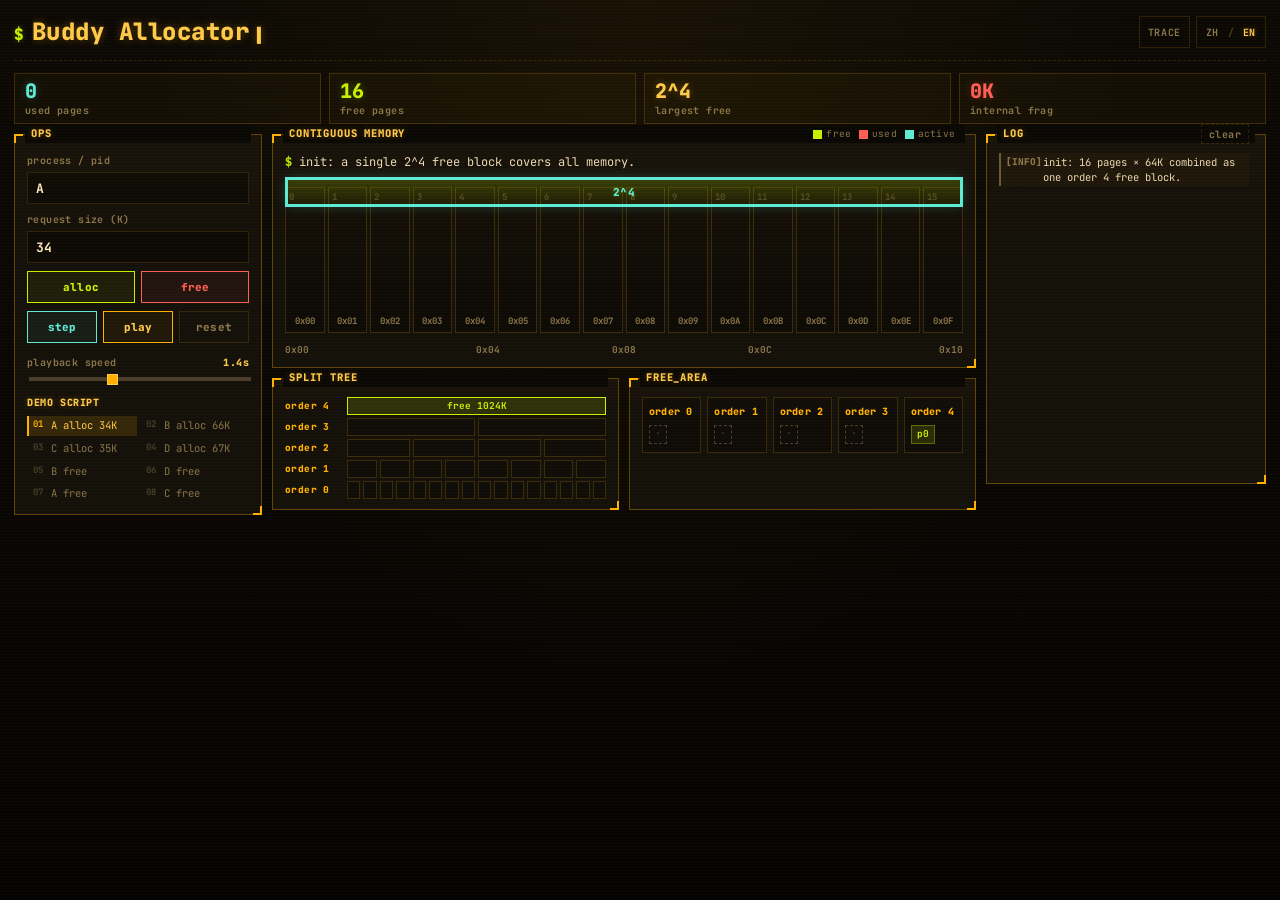
<file: index.html>
<!doctype html>
<html lang="zh-CN" data-lang="zh">
  <head>
    <meta charset="utf-8">
    <meta name="viewport" content="width=device-width, initial-scale=1">
    <title data-i18n="title">Buddy Allocator</title>
    <link rel="preconnect" href="https://fonts.googleapis.com">
    <link rel="preconnect" href="https://fonts.gstatic.com" crossorigin>
    <link href="https://fonts.googleapis.com/css2?family=JetBrains+Mono:wght@400;500;700;800&display=swap" rel="stylesheet">
    <link rel="stylesheet" href="styles.css">
  </head>
  <body>
    <div class="crt-overlay" aria-hidden="true"></div>

    <main class="shell">
      <header class="topbar">
        <div class="topbar-title">
          <span class="topbar-prompt">$</span>
          <h1 data-i18n="heroTitle">Buddy 内存分配器</h1>
          <span class="cursor blink" aria-hidden="true">▌</span>
        </div>
        <div class="topbar-tools">
          <button class="explainer-toggle" id="explainToggle" type="button">
            <span data-i18n="btnExplain">解说</span>
          </button>
          <button class="lang-toggle" id="langToggle" type="button" aria-label="language">
            <span class="lang-opt zh">ZH</span>
            <span class="lang-sep">/</span>
            <span class="lang-opt en">EN</span>
          </button>
        </div>
      </header>

      <section class="stats" aria-label="stats">
        <div class="stat" data-tone="cyan">
          <span id="usedPages" class="stat-num">0</span>
          <small data-i18n="statUsedPages">已分配页</small>
        </div>
        <div class="stat" data-tone="lime">
          <span id="freePages" class="stat-num">16</span>
          <small data-i18n="statFreePages">空闲页</small>
        </div>
        <div class="stat" data-tone="amber">
          <span id="largestBlock" class="stat-num">2^4</span>
          <small data-i18n="statLargest">最大空闲块</small>
        </div>
        <div class="stat" data-tone="coral">
          <span id="wasteK" class="stat-num">0K</span>
          <small data-i18n="statWaste">内部碎片</small>
        </div>
      </section>

      <div id="notice" class="notice" role="status" aria-live="polite" hidden></div>

      <section class="workspace">
        <!-- ops -->
        <aside class="panel ctrl" aria-label="ops">
          <div class="panel-head">
            <h2 data-i18n="panelOps">操作</h2>
          </div>

          <div class="control-grid">
            <label>
              <span data-i18n="labelPid">进程</span>
              <input id="processId" maxlength="1" value="A" autocomplete="off">
            </label>
            <label>
              <span data-i18n="labelSize">申请大小 (K)</span>
              <input id="requestSize" type="number" min="1" max="1024" step="1" value="34">
            </label>
          </div>

          <div class="button-row">
            <button id="allocateBtn" type="button" data-tone="lime">
              <span data-i18n="btnAlloc">申请</span>
            </button>
            <button id="freeBtn" type="button" data-tone="coral">
              <span data-i18n="btnFree">释放</span>
            </button>
          </div>
          <div class="button-row triple">
            <button id="stepBtn" type="button" data-tone="cyan">
              <span data-i18n="btnStep">下一步</span>
            </button>
            <button id="playBtn" type="button" data-tone="amber">
              <span id="playLabel" data-i18n="btnPlay">自动播放</span>
            </button>
            <button id="resetBtn" type="button" data-tone="ghost">
              <span data-i18n="btnReset">重置</span>
            </button>
          </div>

          <label class="speed-control">
            <span class="speed-row">
              <span data-i18n="labelSpeed">演示速度</span>
              <span id="speedLabel">1.4s</span>
            </span>
            <input id="speedRange" type="range" min="700" max="2600" step="100" value="1400">
          </label>

          <div class="script">
            <h3 data-i18n="labelScript">示例流程</h3>
            <ol id="scriptList"></ol>
          </div>
        </aside>

        <!-- main: memory + (tree|free_area) -->
        <section class="main-stage">
          <section class="panel board" aria-label="memory">
            <div class="panel-head">
              <h2 data-i18n="panelMem">连续内存布局</h2>
              <span class="legend">
                <span class="lg"><i class="lg-free"></i><span data-i18n="legendFree">空闲</span></span>
                <span class="lg"><i class="lg-used"></i><span data-i18n="legendUsed">已分配</span></span>
                <span class="lg"><i class="lg-active"></i><span data-i18n="legendActive">变化中</span></span>
              </span>
            </div>
            <p id="message" class="board-msg" data-i18n="initMsg">初始状态：一个 2^4 空闲块覆盖全部内存。</p>
            <div id="memory" class="memory" aria-label="memory pages"></div>
            <div class="addr-scale" aria-hidden="true">
              <span>0x00</span><span>0x04</span><span>0x08</span><span>0x0C</span><span>0x10</span>
            </div>
          </section>

          <div class="lower-grid">
            <section class="panel tree-panel" aria-label="tree">
              <div class="panel-head">
                <h2 data-i18n="panelTree">分裂树</h2>
              </div>
              <div id="tree" class="tree"></div>
            </section>

            <section class="panel areas" aria-label="free area">
              <div class="panel-head">
                <h2 data-i18n="panelArea">FREE_AREA</h2>
              </div>
              <div id="freeAreas" class="area-list"></div>
            </section>
          </div>
        </section>

        <!-- side: log -->
        <aside class="side-column">
          <section class="panel log-panel" aria-label="log">
            <div class="panel-head">
              <h2 data-i18n="panelLog">操作记录</h2>
              <button id="clearLogBtn" type="button" class="ghost-btn">
                <span data-i18n="btnClear">清空</span>
              </button>
            </div>
            <div id="log" class="log"></div>
          </section>
        </aside>
      </section>

      <!-- trace explainer (collapsible, hidden by default) -->
      <section class="panel explainer" id="explainerPanel" aria-label="trace" hidden>
        <div class="panel-head">
          <h2 data-i18n="panelExplain">当前步骤解说</h2>
        </div>
        <div class="explain-grid">
          <article class="trace-cell" data-tone="cyan">
            <small data-i18n="explainNow">// 正在发生</small>
            <h3 id="explainTitle" data-i18n="initExplainTitle">初始化</h3>
            <p id="explainBody" data-i18n="initExplainBody">全部内存先作为一个 order 4 空闲块进入 free_area[4]。</p>
          </article>
          <article class="trace-cell" data-tone="amber">
            <small data-i18n="explainFormula">// 关键公式</small>
            <code id="formula">block_pages = 2^order</code>
          </article>
          <article class="trace-cell" data-tone="lime">
            <small data-i18n="explainNext">// 下一步</small>
            <p id="nextAction" data-i18n="initNext">点击"下一步"或"自动播放"开始演示。</p>
          </article>
        </div>
      </section>
    </main>

    <script src="app.js"></script>
  </body>
</html>
</file>
<file: styles.css>
/* ════════════════════════════════════════════════════════════════════
   BUDDY ALLOCATOR :: amber CRT theme (compact)
   typography  : JetBrains Mono only — CJK falls back via system fonts
   palette     : warm-dark + phosphor amber + lime/coral/cyan accents
═══════════════════════════════════════════════════════════════════ */

:root {
  color-scheme: dark;

  --bg:          #0a0805;
  --bg-warm:     #120c05;
  --panel:       #14100a;
  --panel-tint:  rgba(255, 176, 0, 0.020);
  --panel-edge:  rgba(255, 176, 0, 0.32);
  --panel-edge-soft: rgba(255, 176, 0, 0.14);
  --rule:        rgba(255, 176, 0, 0.18);

  --ink:         #ffe9c1;
  --paper:       #fff5dc;
  --muted:       #8a7549;
  --muted-2:     #6a5a3a;
  --dim:         #4a3e29;

  --amber:       #ffb000;
  --amber-bright:#ffc94a;
  --amber-soft:  rgba(255, 176, 0, 0.14);
  --amber-glow:  rgba(255, 176, 0, 0.32);

  --lime:        #c5f100;
  --lime-soft:   rgba(197, 241, 0, 0.14);
  --lime-glow:   rgba(197, 241, 0, 0.28);

  --coral:       #ff5e52;
  --coral-soft:  rgba(255, 94, 82, 0.14);
  --coral-glow:  rgba(255, 94, 82, 0.28);

  --cyan:        #5eead4;
  --cyan-soft:   rgba(94, 234, 212, 0.14);
  --cyan-glow:   rgba(94, 234, 212, 0.28);

  --crit:        #ff2966;
  --crit-soft:   rgba(255, 41, 102, 0.14);

  --mono: "JetBrains Mono", ui-monospace, "SFMono-Regular", "Cascadia Mono",
          "PingFang SC", "Microsoft YaHei", "Noto Sans CJK SC", monospace;

  --ease-snap: cubic-bezier(0.2, 0.8, 0.2, 1);
}

* { box-sizing: border-box; }
html, body { margin: 0; padding: 0; }

body {
  min-height: 100vh;
  color: var(--ink);
  font-family: var(--mono);
  font-size: 13px;
  line-height: 1.5;
  background:
    radial-gradient(ellipse at 50% 0%, rgba(255, 176, 0, 0.05), transparent 55%),
    linear-gradient(180deg, #0c0905 0%, #060402 100%);
  background-attachment: fixed;
  overflow-x: hidden;
}

.crt-overlay {
  position: fixed;
  inset: 0;
  pointer-events: none;
  z-index: 100;
  background: repeating-linear-gradient(
    180deg,
    rgba(255, 220, 140, 0.018) 0px,
    rgba(255, 220, 140, 0.018) 1px,
    transparent 1px,
    transparent 3px
  );
}

.shell {
  width: min(1480px, calc(100vw - 28px));
  margin: 0 auto;
  padding: 14px 0 18px;
  position: relative;
  z-index: 1;
}

button, input { font: inherit; color: inherit; }
h1, h2, h3, h4, p, ol, ul { margin: 0; padding: 0; }
ol, ul { list-style: none; }

[hidden] { display: none !important; }

/* ════════════ topbar ════════════ */
.topbar {
  display: flex;
  align-items: center;
  justify-content: space-between;
  gap: 12px;
  margin-bottom: 12px;
  padding-bottom: 10px;
  border-bottom: 1px dashed var(--panel-edge-soft);
}
.topbar-title {
  display: flex;
  align-items: baseline;
  gap: 8px;
  min-width: 0;
}
.topbar-prompt {
  color: var(--lime);
  font-family: var(--mono);
  font-size: 16px;
  font-weight: 800;
  text-shadow: 0 0 6px var(--lime-glow);
}
.topbar h1 {
  color: var(--amber-bright);
  font-family: var(--mono);
  font-size: clamp(18px, 2.2vw, 24px);
  font-weight: 800;
  letter-spacing: 0.02em;
  text-shadow: 0 0 8px var(--amber-glow);
  white-space: nowrap;
  overflow: hidden;
  text-overflow: ellipsis;
}
.cursor.blink {
  display: inline-block;
  color: var(--amber-bright);
  font-weight: 800;
  animation: blink 1s steps(2, jump-none) infinite;
  text-shadow: 0 0 8px var(--amber-glow);
}

.topbar-tools {
  display: inline-flex;
  align-items: center;
  gap: 6px;
}

.explainer-toggle,
.lang-toggle {
  border: 1px solid var(--panel-edge-soft);
  background: transparent;
  padding: 3px 8px;
  font-family: var(--mono);
  font-size: 10px;
  font-weight: 700;
  color: var(--muted);
  cursor: pointer;
  letter-spacing: 0.06em;
  text-transform: uppercase;
  transition: border-color 140ms, color 140ms, background 140ms;
}
.explainer-toggle:hover,
.lang-toggle:hover {
  border-color: var(--amber);
  color: var(--amber-bright);
  background: var(--amber-soft);
}
.explainer-toggle.active {
  border-color: var(--amber);
  color: var(--amber-bright);
  background: var(--amber-soft);
}
.lang-toggle .lang-opt { padding: 0 1px; transition: color 140ms; }
.lang-toggle .lang-sep { color: var(--dim); margin: 0 1px; }
[data-lang="zh"] .lang-toggle .lang-opt.zh,
[data-lang="en"] .lang-toggle .lang-opt.en {
  color: var(--amber-bright);
  text-shadow: 0 0 6px var(--amber-glow);
}

/* ════════════ stats row ════════════ */
.stats {
  display: grid;
  grid-template-columns: repeat(4, minmax(0, 1fr));
  gap: 8px;
  margin-bottom: 10px;
}
.stat {
  position: relative;
  padding: 6px 10px 5px;
  background: rgba(255, 176, 0, 0.03);
  border: 1px solid var(--rule);
  display: flex;
  flex-direction: column;
  gap: 1px;
}
.stat-num {
  display: block;
  font-family: var(--mono);
  font-size: 20px;
  font-weight: 800;
  line-height: 1.1;
  letter-spacing: 0.01em;
  color: var(--amber-bright);
  text-shadow: 0 0 8px var(--amber-glow);
}
.stat[data-tone="lime"] .stat-num { color: var(--lime); text-shadow: 0 0 8px var(--lime-glow); }
.stat[data-tone="coral"] .stat-num { color: var(--coral); text-shadow: 0 0 8px var(--coral-glow); }
.stat[data-tone="cyan"] .stat-num { color: var(--cyan); text-shadow: 0 0 8px var(--cyan-glow); }
.stat small {
  display: block;
  color: var(--muted);
  font-family: var(--mono);
  font-size: 10px;
  font-weight: 700;
  letter-spacing: 0.04em;
}

/* ════════════ notice ════════════ */
.notice {
  margin-bottom: 10px;
  padding: 6px 12px;
  background: var(--amber-soft);
  border: 1px solid var(--amber);
  border-left-width: 3px;
  color: var(--amber-bright);
  font-family: var(--mono);
  font-size: 12px;
  font-weight: 700;
  text-shadow: 0 0 6px var(--amber-glow);
  animation: noticeFade 2.6s ease-out forwards;
}
.notice::before {
  content: "! ";
  color: var(--amber);
  font-weight: 800;
}

/* ════════════ panel ════════════ */
.panel {
  position: relative;
  padding: 18px 12px 10px;
  background: var(--panel);
  background-image: linear-gradient(180deg, var(--panel-tint), transparent 30%);
  border: 1px solid var(--panel-edge);
  animation: panelIn 0.35s var(--ease-snap) backwards;
}
.panel::before,
.panel::after {
  content: "";
  position: absolute;
  width: 7px;
  height: 7px;
  pointer-events: none;
}
.panel::before {
  top: -1px;
  left: -1px;
  border-top: 2px solid var(--amber);
  border-left: 2px solid var(--amber);
}
.panel::after {
  bottom: -1px;
  right: -1px;
  border-bottom: 2px solid var(--amber);
  border-right: 2px solid var(--amber);
}

.panel-head {
  position: absolute;
  top: -1px;
  left: 10px;
  right: 10px;
  height: 18px;
  display: flex;
  align-items: center;
  justify-content: space-between;
  gap: 12px;
  padding: 0 6px;
  background: var(--bg);
  z-index: 2;
  transform: translateY(-50%);
}
.panel-head h2 {
  color: var(--amber-bright);
  font-family: var(--mono);
  font-size: 10.5px;
  font-weight: 800;
  letter-spacing: 0.08em;
  text-transform: uppercase;
  text-shadow: 0 0 6px var(--amber-glow);
  white-space: nowrap;
}

/* ════════════ workspace ════════════ */
.workspace {
  display: grid;
  grid-template-columns: 248px minmax(0, 1fr) 280px;
  gap: 10px;
  align-items: start;
}
.main-stage,
.side-column {
  display: grid;
  gap: 10px;
  min-width: 0;
}

/* ════════════ controls ════════════ */
.control-grid {
  display: grid;
  gap: 8px;
}
label {
  display: grid;
  gap: 4px;
  color: var(--muted);
  font-family: var(--mono);
  font-size: 10px;
  font-weight: 700;
  letter-spacing: 0.04em;
}
input {
  height: 32px;
  padding: 0 8px;
  border: 1px solid var(--panel-edge-soft);
  background: rgba(0, 0, 0, 0.36);
  color: var(--ink);
  outline: none;
  font-family: var(--mono);
  font-size: 13px;
  font-weight: 700;
}
input:focus {
  border-color: var(--amber);
  box-shadow: inset 0 0 0 1px var(--amber-soft);
}

.button-row {
  display: grid;
  grid-template-columns: 1fr 1fr;
  gap: 6px;
  margin-top: 8px;
}
.button-row.triple { grid-template-columns: 1fr 1fr 1fr; }

button {
  min-height: 32px;
  padding: 0 6px;
  border: 1px solid var(--amber);
  background: rgba(255, 176, 0, 0.05);
  color: var(--amber-bright);
  font-family: var(--mono);
  font-size: 11px;
  font-weight: 800;
  letter-spacing: 0.02em;
  cursor: pointer;
  transition: background 120ms, transform 80ms, box-shadow 120ms;
}
button:hover {
  background: rgba(255, 176, 0, 0.13);
  box-shadow: inset 0 0 0 1px var(--amber);
}
button:active { transform: translateY(1px); }
button:disabled {
  border-color: var(--dim);
  background: rgba(255, 255, 255, 0.02);
  color: var(--muted-2);
  cursor: not-allowed;
  box-shadow: none;
}

button[data-tone="lime"] {
  border-color: var(--lime);
  color: var(--lime);
  background: rgba(197, 241, 0, 0.06);
}
button[data-tone="lime"]:hover { background: rgba(197, 241, 0, 0.13); box-shadow: inset 0 0 0 1px var(--lime); }
button[data-tone="coral"] {
  border-color: var(--coral);
  color: var(--coral);
  background: rgba(255, 94, 82, 0.06);
}
button[data-tone="coral"]:hover { background: rgba(255, 94, 82, 0.13); box-shadow: inset 0 0 0 1px var(--coral); }
button[data-tone="cyan"] {
  border-color: var(--cyan);
  color: var(--cyan);
  background: rgba(94, 234, 212, 0.06);
}
button[data-tone="cyan"]:hover { background: rgba(94, 234, 212, 0.13); box-shadow: inset 0 0 0 1px var(--cyan); }
button[data-tone="ghost"] {
  border-color: var(--panel-edge-soft);
  color: var(--muted);
  background: transparent;
}
button[data-tone="ghost"]:hover { color: var(--ink); border-color: var(--ink); background: rgba(255, 255, 255, 0.03); box-shadow: none; }

.ghost-btn {
  min-height: 20px;
  padding: 0 7px;
  border: 1px dashed var(--panel-edge-soft);
  background: transparent;
  color: var(--muted);
  font-size: 10px;
  font-weight: 700;
  letter-spacing: 0.04em;
}
.ghost-btn:hover {
  background: rgba(255, 176, 0, 0.06);
  border-color: var(--amber);
  border-style: solid;
  color: var(--amber-bright);
  box-shadow: none;
}

.speed-control {
  display: grid;
  gap: 5px;
  margin-top: 12px;
}
.speed-row {
  display: flex;
  justify-content: space-between;
  align-items: baseline;
  font-size: 10px;
  letter-spacing: 0.04em;
}
.speed-row span:last-child {
  color: var(--amber-bright);
  font-family: var(--mono);
  font-weight: 800;
}
.speed-control input[type="range"] {
  -webkit-appearance: none;
  appearance: none;
  width: 100%;
  height: 4px;
  background: var(--dim);
  border: none;
  padding: 0;
  cursor: pointer;
}
.speed-control input[type="range"]::-webkit-slider-thumb {
  -webkit-appearance: none;
  appearance: none;
  width: 11px;
  height: 11px;
  background: var(--amber);
  border: 1px solid var(--amber-bright);
  cursor: pointer;
  border-radius: 0;
}
.speed-control input[type="range"]::-moz-range-thumb {
  width: 11px;
  height: 11px;
  background: var(--amber);
  border: 1px solid var(--amber-bright);
  cursor: pointer;
  border-radius: 0;
}

/* script — 2 column compact list */
.script { margin-top: 12px; }
.script h3 {
  color: var(--amber-bright);
  font-family: var(--mono);
  font-size: 10px;
  font-weight: 800;
  letter-spacing: 0.06em;
  text-transform: uppercase;
  margin-bottom: 6px;
  text-shadow: 0 0 6px var(--amber-glow);
}
.script ol {
  display: grid;
  grid-template-columns: 1fr 1fr;
  gap: 3px;
  font-family: var(--mono);
  font-size: 10.5px;
  color: var(--muted);
  counter-reset: script;
}
.script li {
  counter-increment: script;
  padding: 2px 4px 2px 22px;
  position: relative;
  border-left: 2px solid transparent;
  white-space: nowrap;
  overflow: hidden;
  text-overflow: ellipsis;
}
.script li::before {
  content: counter(script, decimal-leading-zero);
  position: absolute;
  left: 4px;
  top: 2px;
  color: var(--dim);
  font-size: 9px;
  font-weight: 700;
}
.script li.active {
  color: var(--amber-bright);
  background: var(--amber-soft);
  border-left-color: var(--amber);
}
.script li.active::before { color: var(--amber); }
.script li.done {
  color: var(--lime);
  opacity: 0.85;
}
.script li.done::before { color: var(--lime); }
.script li.done::after { content: " ✓"; color: var(--lime); font-size: 9px; }

/* ════════════ board ════════════ */
.board { padding-bottom: 10px; }
.board-msg {
  margin: 0 0 8px;
  color: var(--ink);
  font-family: var(--mono);
  font-size: 12px;
  line-height: 1.5;
  opacity: 0.92;
}
.board-msg::before {
  content: "$ ";
  color: var(--lime);
  font-weight: 800;
}

.legend {
  display: inline-flex;
  align-items: center;
  gap: 8px;
  padding: 0 4px;
}
.lg {
  display: inline-flex;
  align-items: center;
  gap: 4px;
  font-size: 9.5px;
  color: var(--muted);
  font-family: var(--mono);
  letter-spacing: 0.02em;
}
.lg i {
  width: 9px;
  height: 9px;
  display: inline-block;
}
.lg-free { background: var(--lime); }
.lg-used { background: var(--coral); }
.lg-active { background: var(--cyan); }

.memory {
  position: relative;
  display: grid;
  grid-template-columns: repeat(16, minmax(0, 1fr));
  gap: 3px;
  min-height: 158px;
  padding: 8px 0 4px;
}
.page {
  position: relative;
  min-height: 96px;
  border: 1px solid var(--rule);
  background:
    linear-gradient(180deg, rgba(255, 176, 0, 0.03), transparent 70%),
    rgba(0, 0, 0, 0.32);
}
.page::after {
  content: attr(data-hex);
  position: absolute;
  left: 50%;
  bottom: 4px;
  transform: translateX(-50%);
  color: var(--muted);
  font-family: var(--mono);
  font-size: 9px;
  font-weight: 700;
}
.page::before {
  content: attr(data-index);
  position: absolute;
  left: 3px;
  top: 3px;
  color: var(--dim);
  font-family: var(--mono);
  font-size: 9px;
  font-weight: 700;
}

.block {
  position: absolute;
  top: 0;
  height: 26px;
  display: flex;
  align-items: center;
  justify-content: center;
  border: 1px solid transparent;
  font-family: var(--mono);
  font-size: 11px;
  font-weight: 800;
  letter-spacing: 0.04em;
  white-space: nowrap;
  transition: left 280ms var(--ease-snap),
              width 280ms var(--ease-snap),
              top 280ms var(--ease-snap);
}
.block.free {
  border-color: var(--lime);
  color: var(--lime);
  background: linear-gradient(180deg, rgba(197, 241, 0, 0.20), rgba(197, 241, 0, 0.06));
  text-shadow: 0 0 5px var(--lime-glow);
}
.block.used {
  border-color: var(--coral);
  color: var(--coral);
  background: linear-gradient(180deg, rgba(255, 94, 82, 0.22), rgba(255, 94, 82, 0.07));
  text-shadow: 0 0 5px var(--coral-glow);
}
.block.active {
  animation: pulse 900ms ease-in-out 2;
  box-shadow: 0 0 0 2px var(--cyan), 0 0 14px var(--cyan-glow);
  border-color: var(--cyan);
  color: var(--cyan);
}
.block.splitting { animation: split 600ms var(--ease-snap); }
.block.merging { animation: merge 600ms var(--ease-snap); }

.addr-scale {
  display: grid;
  grid-template-columns: repeat(5, 1fr);
  margin-top: 6px;
  color: var(--muted);
  font-family: var(--mono);
  font-size: 9.5px;
  font-weight: 700;
}
.addr-scale span:not(:first-child):not(:last-child) { text-align: center; }
.addr-scale span:last-child { text-align: right; }


/* ════════════ tree + areas (right under memory) ════════════ */
.lower-grid {
  display: grid;
  grid-template-columns: minmax(0, 1fr) minmax(0, 1fr);
  gap: 10px;
}
.tree { display: grid; gap: 3px; }
.tree-row {
  display: grid;
  grid-template-columns: 56px minmax(0, 1fr);
  gap: 6px;
  align-items: center;
}
.tree-label {
  color: var(--amber);
  font-family: var(--mono);
  font-size: 9.5px;
  font-weight: 800;
  letter-spacing: 0.04em;
}
.tree-track {
  display: grid;
  gap: 3px;
}
.tree-node {
  min-height: 18px;
  display: flex;
  align-items: center;
  justify-content: center;
  border: 1px solid var(--rule);
  padding: 0 3px;
  color: var(--muted-2);
  background: rgba(0, 0, 0, 0.22);
  font-family: var(--mono);
  font-size: 9.5px;
  font-weight: 700;
  overflow: hidden;
}
.tree-node.free {
  border-color: var(--lime);
  color: var(--lime);
  background: var(--lime-soft);
}
.tree-node.used {
  border-color: var(--coral);
  color: var(--coral);
  background: var(--coral-soft);
}
.tree-node.split {
  color: var(--amber);
  background: var(--amber-soft);
  border-color: var(--amber);
  border-style: dashed;
}

.area-list {
  display: grid;
  grid-template-columns: repeat(5, minmax(0, 1fr));
  gap: 6px;
}
.area {
  min-height: 56px;
  border: 1px solid var(--rule);
  padding: 6px 6px 4px;
  background: rgba(0, 0, 0, 0.24);
}
.area strong {
  display: block;
  margin-bottom: 4px;
  color: var(--amber);
  font-family: var(--mono);
  font-size: 10px;
  font-weight: 800;
  letter-spacing: 0.02em;
}
.area > span {
  display: inline-block;
  margin: 0 2px 2px 0;
  padding: 1px 5px;
  background: var(--lime-soft);
  color: var(--lime);
  border: 1px solid rgba(197, 241, 0, 0.32);
  font-family: var(--mono);
  font-size: 9.5px;
  font-weight: 700;
}
.area > span.empty {
  background: transparent;
  color: var(--dim);
  border-style: dashed;
  border-color: var(--dim);
}

/* ════════════ allocations ════════════ */
.allocation-list {
  display: grid;
  gap: 5px;
  height: 150px;             /* fixed: panel doesn't reflow as pids come and go */
  overflow-y: auto;
  align-content: start;
  padding-right: 4px;
  scrollbar-width: thin;
  scrollbar-color: var(--coral) transparent;
}
.allocation-list::-webkit-scrollbar { width: 5px; }
.allocation-list::-webkit-scrollbar-thumb { background: var(--coral); }
.allocation-list::-webkit-scrollbar-track { background: rgba(255, 94, 82, 0.06); }
.allocation {
  display: grid;
  grid-template-columns: 26px minmax(0, 1fr);
  gap: 8px;
  align-items: center;
  padding: 6px 8px;
  border: 1px solid var(--rule);
  background: rgba(0, 0, 0, 0.24);
  position: relative;
}
.allocation::before {
  content: "";
  position: absolute;
  left: 0;
  top: 0;
  bottom: 0;
  width: 2px;
  background: var(--coral);
}
.allocation b {
  display: grid;
  place-items: center;
  width: 24px;
  height: 24px;
  border: 1px solid var(--coral);
  background: var(--coral-soft);
  color: var(--coral);
  font-family: var(--mono);
  font-size: 13px;
  font-weight: 800;
  text-shadow: 0 0 4px var(--coral-glow);
}
.allocation p {
  color: var(--ink);
  font-family: var(--mono);
  font-size: 11px;
  font-weight: 700;
}
.allocation small {
  display: block;
  margin-top: 1px;
  color: var(--muted);
  font-family: var(--mono);
  font-size: 10px;
}
.allocation.empty {
  display: block;
  padding: 10px;
  color: var(--muted);
  font-family: var(--mono);
  font-size: 11px;
  line-height: 1.5;
  border-style: dashed;
}
.allocation.empty::before { display: none; }

/* ════════════ log ════════════ */
.log {
  display: grid;
  gap: 2px;
  height: 320px;             /* fills side column now that allocations panel is gone */
  overflow-y: auto;
  align-content: start;
  padding-right: 4px;
  font-family: var(--mono);
  scrollbar-width: thin;
  scrollbar-color: var(--amber) transparent;
}
.log::-webkit-scrollbar { width: 5px; }
.log::-webkit-scrollbar-thumb { background: var(--amber); }
.log::-webkit-scrollbar-track { background: rgba(255, 176, 0, 0.06); }

.entry {
  display: grid;
  grid-template-columns: 32px minmax(0, 1fr);
  gap: 5px;
  padding: 2px 5px;
  font-size: 10.5px;
  line-height: 1.4;
  color: var(--ink);
  border-left: 2px solid var(--amber);
  background: rgba(255, 176, 0, 0.03);
}
.entry .tag {
  color: var(--amber);
  font-weight: 800;
  font-size: 9.5px;
}
.entry .text { color: var(--ink); opacity: 0.92; }
.entry[data-kind="alloc"] { border-color: var(--lime); background: rgba(197, 241, 0, 0.04); }
.entry[data-kind="alloc"] .tag { color: var(--lime); }
.entry[data-kind="free"] { border-color: var(--coral); background: rgba(255, 94, 82, 0.04); }
.entry[data-kind="free"] .tag { color: var(--coral); }
.entry[data-kind="split"] { border-color: var(--amber); }
.entry[data-kind="split"] .tag { color: var(--amber); }
.entry[data-kind="merge"] { border-color: var(--cyan); background: rgba(94, 234, 212, 0.04); }
.entry[data-kind="merge"] .tag { color: var(--cyan); }
.entry[data-kind="info"] { border-color: var(--muted-2); }
.entry[data-kind="info"] .tag { color: var(--muted); }
.entry[data-kind="error"] { border-color: var(--crit); background: var(--crit-soft); }
.entry[data-kind="error"] .tag { color: var(--crit); text-shadow: 0 0 4px rgba(255, 41, 102, 0.3); }

/* ════════════ explainer (collapsible) ════════════ */
.explainer {
  margin-top: 10px;
}
.explain-grid {
  display: grid;
  grid-template-columns: minmax(0, 1.4fr) minmax(180px, 0.85fr) minmax(0, 1fr);
  gap: 8px;
}
.trace-cell {
  position: relative;
  padding: 8px 10px;
  border: 1px solid var(--rule);
  background: rgba(0, 0, 0, 0.28);
}
.trace-cell::before {
  content: "";
  position: absolute;
  left: 0;
  top: 0;
  bottom: 0;
  width: 2px;
  background: var(--amber);
}
.trace-cell[data-tone="cyan"]::before { background: var(--cyan); }
.trace-cell[data-tone="amber"]::before { background: var(--amber); }
.trace-cell[data-tone="lime"]::before { background: var(--lime); }
.trace-cell small {
  display: block;
  margin-bottom: 5px;
  color: var(--muted);
  font-family: var(--mono);
  font-size: 9.5px;
  font-weight: 700;
  letter-spacing: 0.06em;
}
.trace-cell h3 {
  color: var(--amber-bright);
  font-family: var(--mono);
  font-size: 14px;
  font-weight: 800;
  line-height: 1.2;
  text-shadow: 0 0 5px var(--amber-glow);
  margin-bottom: 4px;
}
.trace-cell p {
  color: var(--ink);
  font-family: var(--mono);
  font-size: 11.5px;
  line-height: 1.55;
  opacity: 0.92;
}
code {
  display: block;
  color: var(--amber-bright);
  font-family: var(--mono);
  font-size: 11.5px;
  line-height: 1.55;
  white-space: pre-wrap;
}

/* ════════════ animations ════════════ */
@keyframes blink {
  0%, 50% { opacity: 1; }
  50.01%, 100% { opacity: 0; }
}
@keyframes pulse {
  0%, 100% { transform: translateY(0); }
  50% { transform: translateY(-2px); }
}
@keyframes split {
  0% { transform: scaleX(1.06); opacity: 0.55; }
  100% { transform: scaleX(1); opacity: 1; }
}
@keyframes merge {
  0% { transform: scaleY(0.78); opacity: 0.55; }
  100% { transform: scaleY(1); opacity: 1; }
}
@keyframes panelIn {
  from { opacity: 0; transform: translateY(4px); }
  to { opacity: 1; transform: translateY(0); }
}
@keyframes noticeFade {
  0%   { opacity: 0; transform: translateY(-4px); }
  10%  { opacity: 1; transform: translateY(0); }
  85%  { opacity: 1; }
  100% { opacity: 0; }
}

/* ════════════ responsive ════════════ */
@media (max-width: 1180px) {
  .workspace { grid-template-columns: 1fr; }
  .lower-grid { grid-template-columns: 1fr 1fr; }
  .side-column { grid-template-columns: 1fr 1fr; }
}

@media (max-width: 760px) {
  .shell { padding: 10px 0; width: min(100vw - 14px, 1480px); }
  .topbar h1 { font-size: 16px; }
  .stats { grid-template-columns: 1fr 1fr; }
  .side-column { grid-template-columns: 1fr; }
  .lower-grid { grid-template-columns: 1fr; }
  .area-list { grid-template-columns: repeat(5, minmax(48px, 1fr)); overflow-x: auto; }
  .button-row.triple { grid-template-columns: 1fr 1fr; }
  .memory { overflow-x: auto; grid-template-columns: repeat(16, 32px); padding-bottom: 10px; }
  .page { min-height: 80px; }
  .stat-num { font-size: 18px; }
  .explain-grid { grid-template-columns: 1fr; }
  .trace-cell h3 { font-size: 13px; }
}

@media (max-width: 480px) {
  .panel-head h2 { font-size: 9.5px; }
  .tree-row { grid-template-columns: 48px minmax(0, 1fr); }
  .script ol { grid-template-columns: 1fr; }
}
</file>
